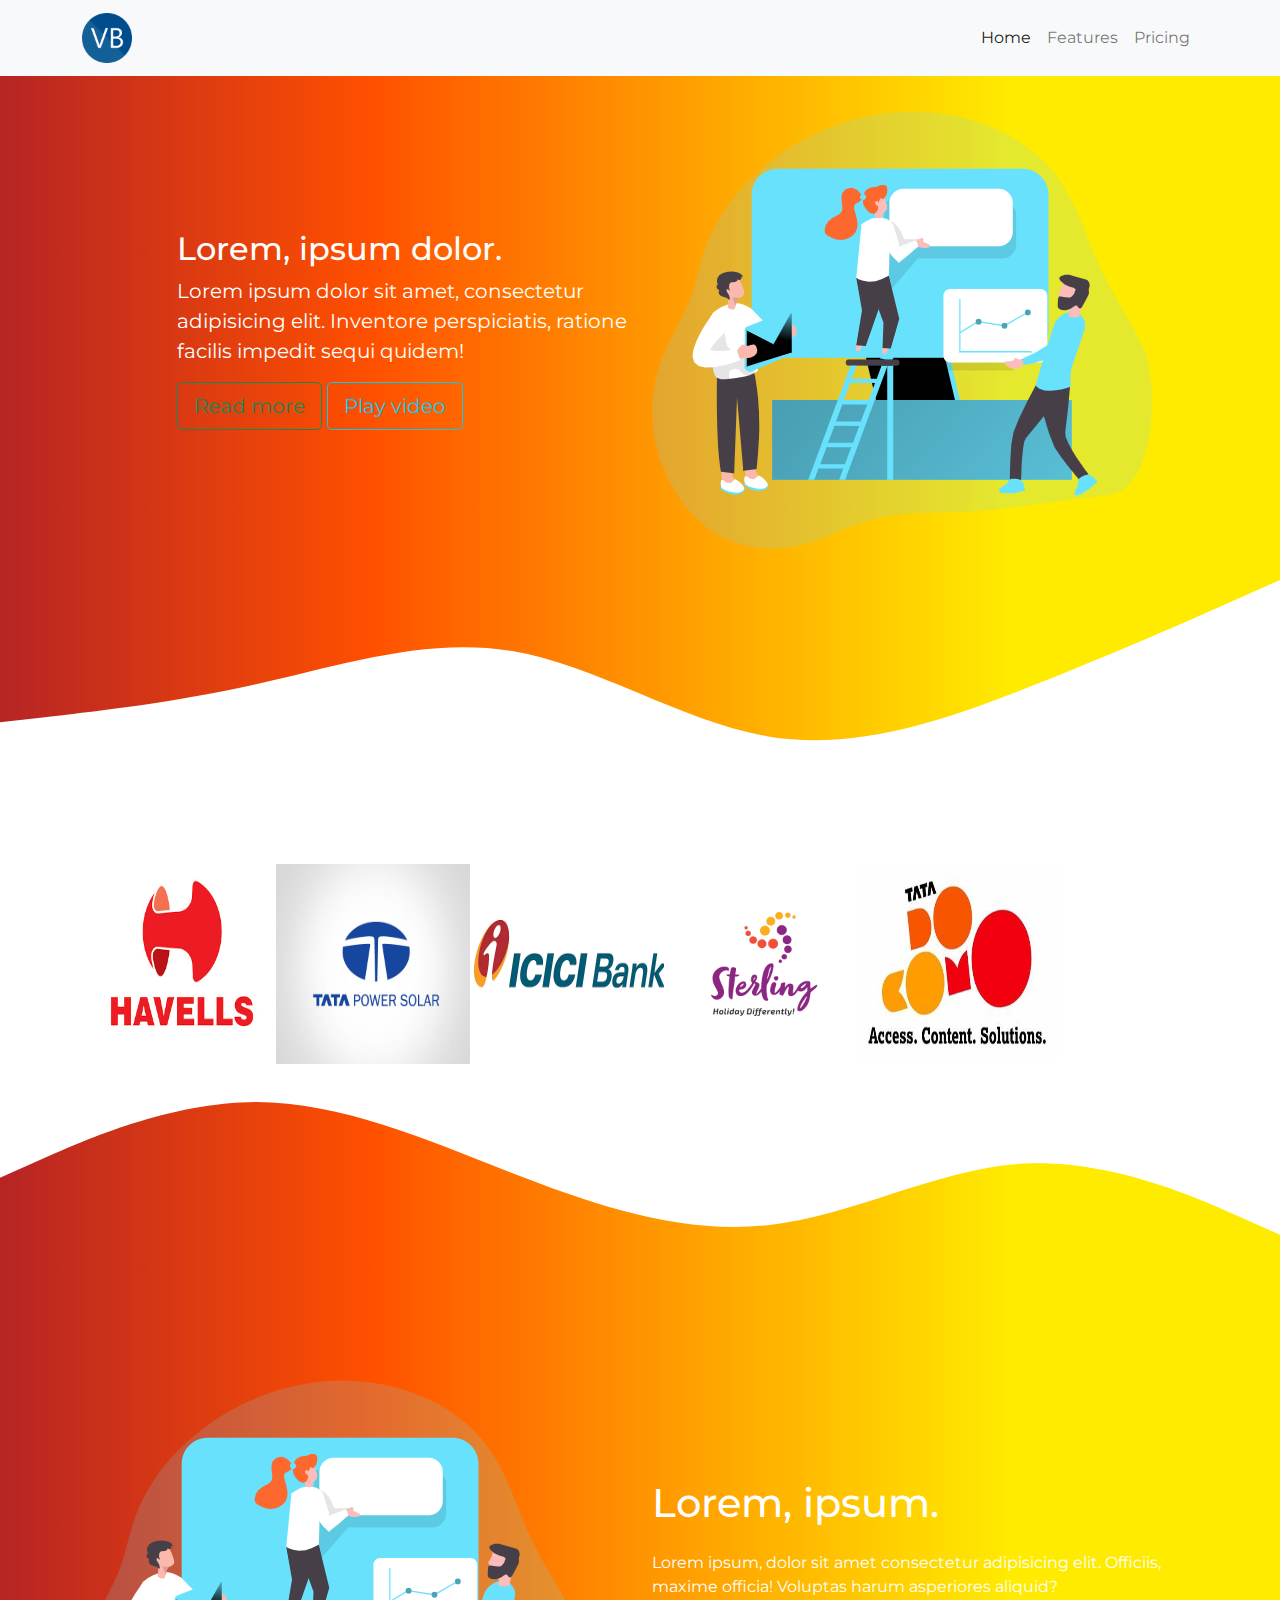
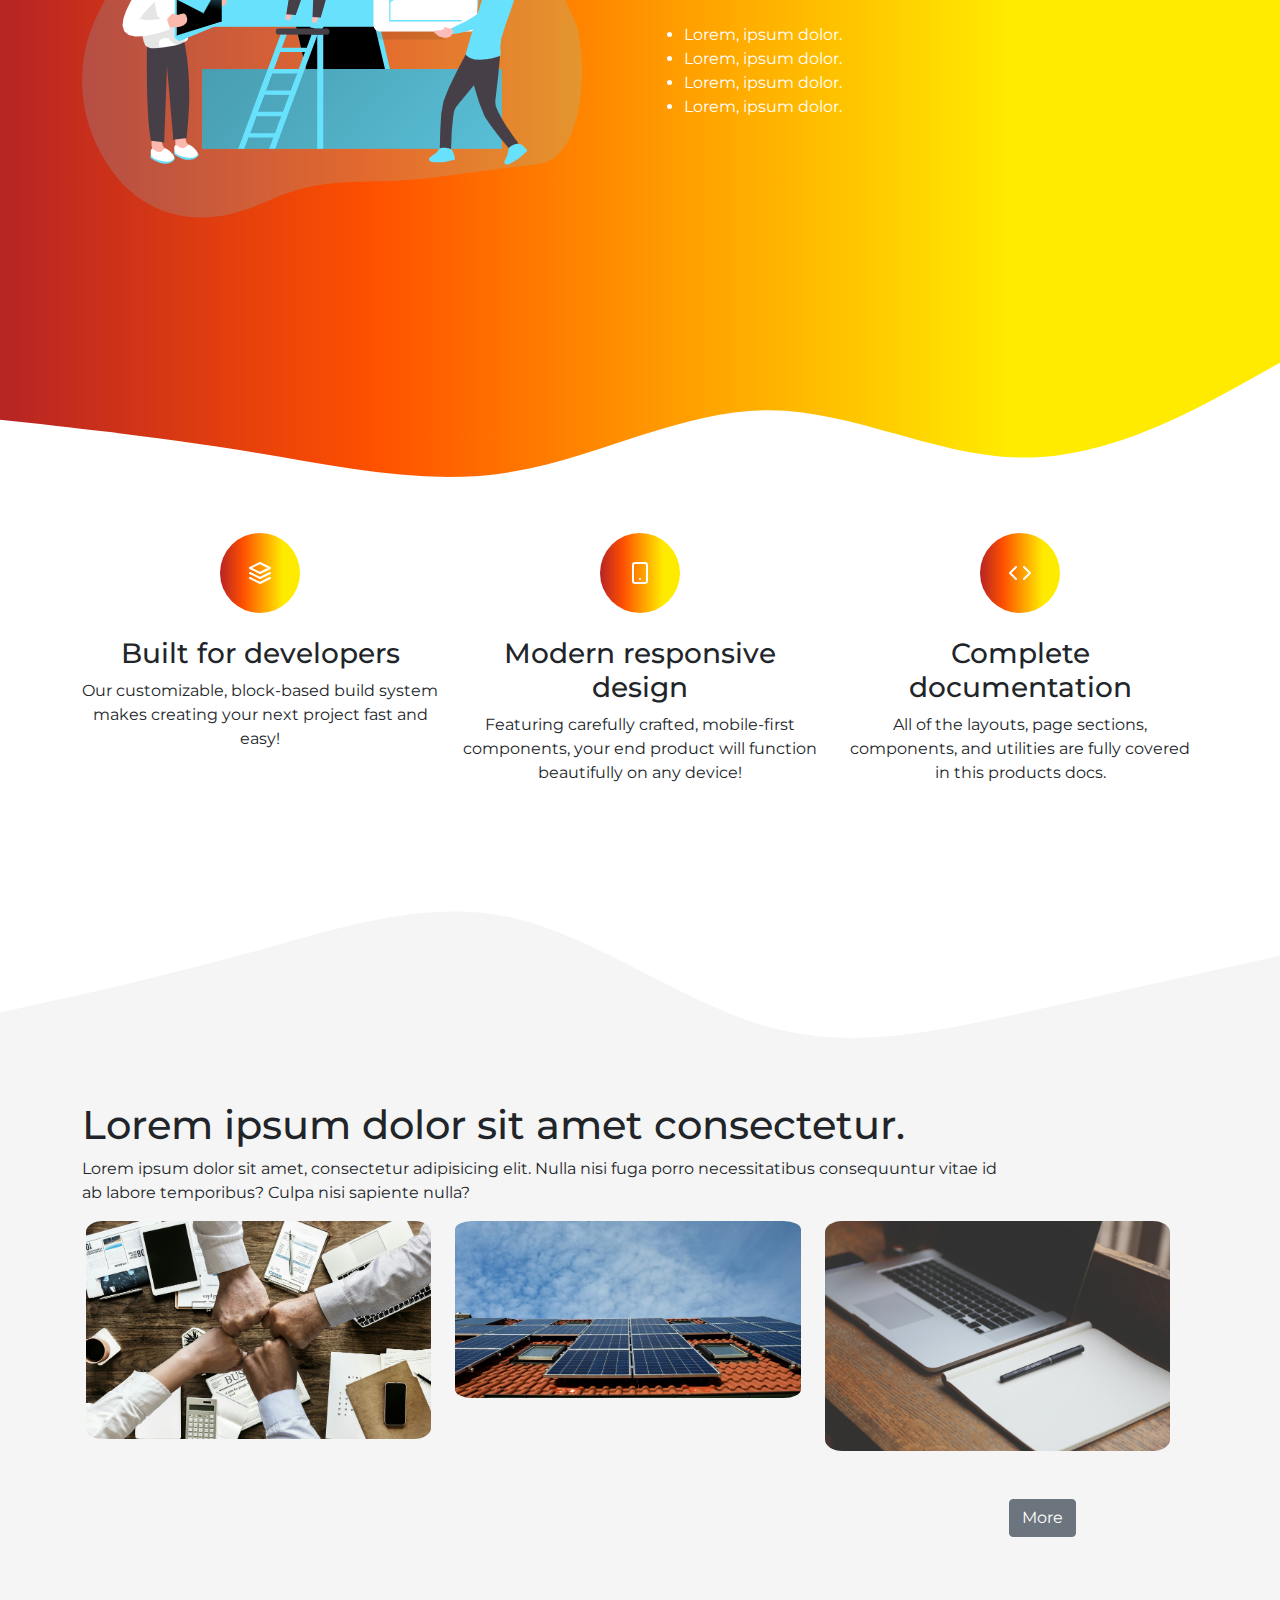
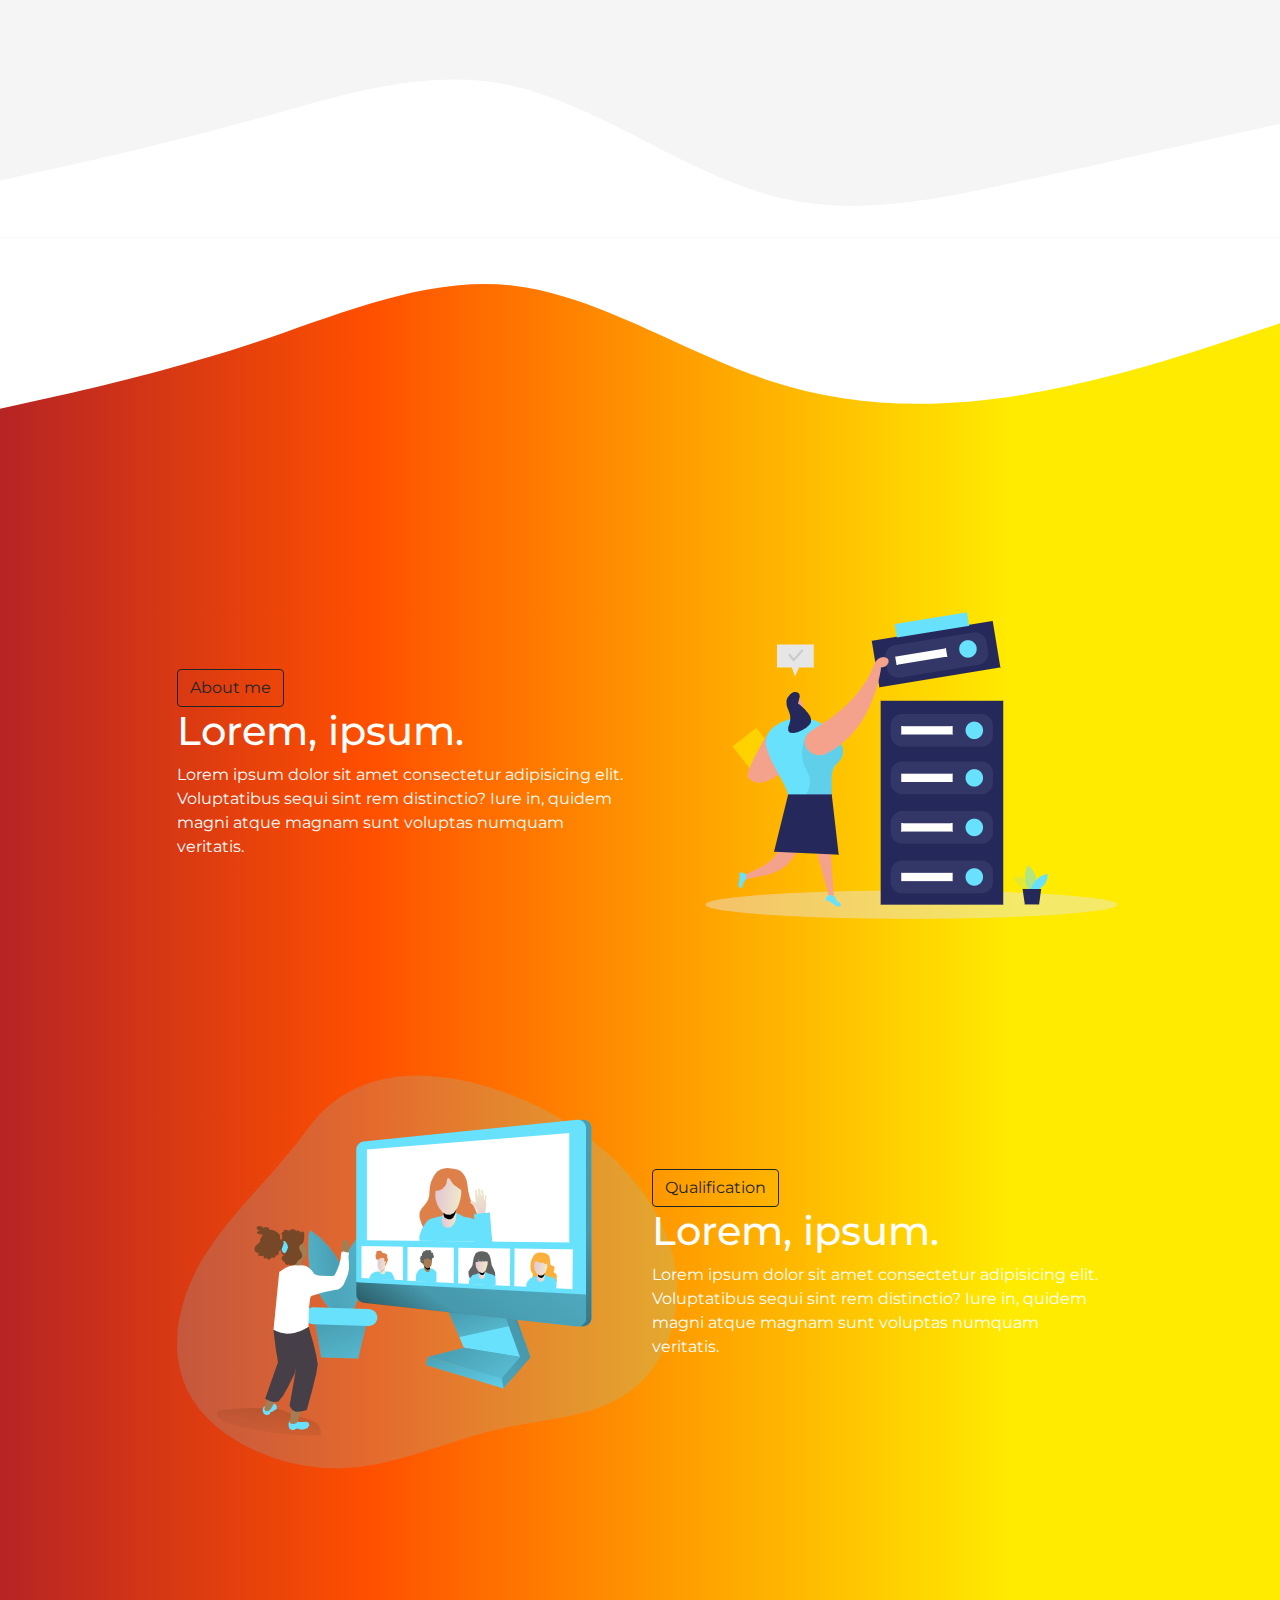
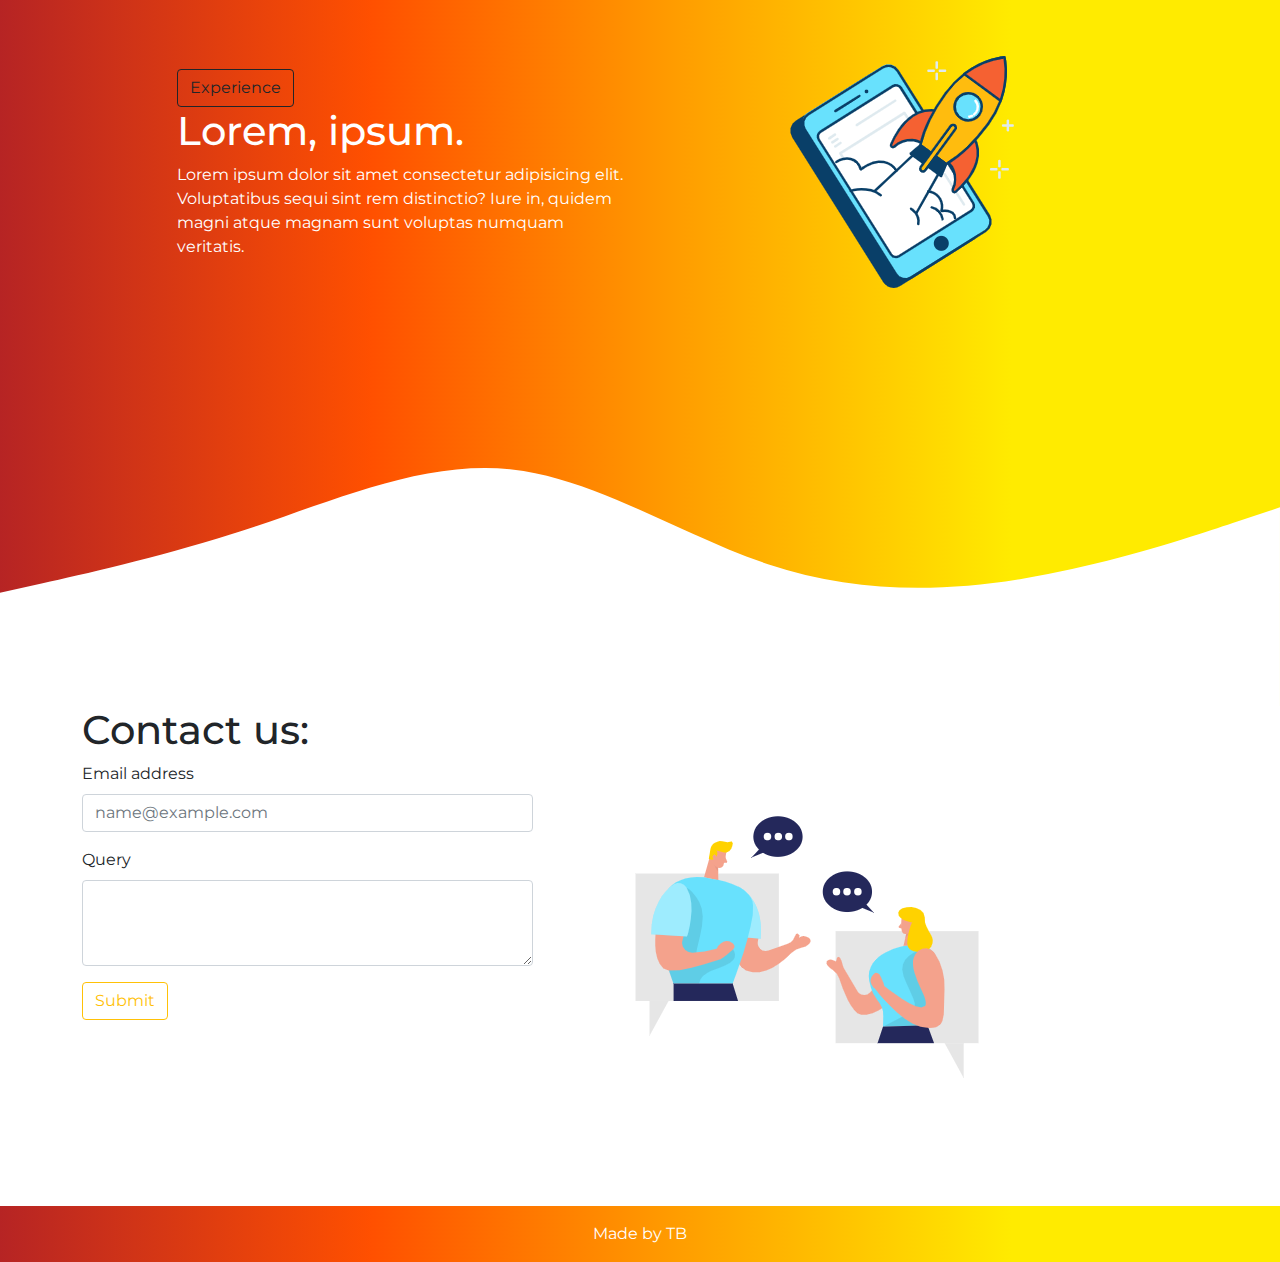
<file: .vscode/index/index.html>
<!DOCTYPE html>
<html lang="en">
<head>
    <meta charset="UTF-8">
    <meta name="viewport" content="width=device-width, initial-scale=1.0">
    <title>Portfolio</title>
    <link rel="stylesheet" href="css/bootstrap.min.css">
    <link rel="stylesheet" href="style.css">
    <link rel="preconnect" href="https://fonts.gstatic.com">
<link href="https://fonts.googleapis.com/css2?family=Montserrat:wght@300&display=swap" rel="stylesheet">
</head>
<body>
    <nav class="navbar navbar-expand-lg navbar-light bg-light fixed-top">
        <div class="container">
          <a class="navbar-brand" href="#"><img src="vblogo.png" alt="" width="50" height="50"></a>
          <button class="navbar-toggler" type="button" data-bs-toggle="collapse" data-bs-target="#navbarNav" aria-controls="navbarNav" aria-expanded="false" aria-label="Toggle navigation">
            <span class="navbar-toggler-icon"></span>
          </button>
          <div class="collapse navbar-collapse justify-content-end" id="navbarNav">
            <ul class="navbar-nav">
              <li class="nav-item">
                <a class="nav-link active" aria-current="page" href="#">Home</a>
              </li>
              <li class="nav-item">
                <a class="nav-link" href="#">Features</a>
              </li>
              <li class="nav-item">
                <a class="nav-link" href="#">Pricing</a>
              </li>
            </ul>
          </div>
        </div>
      </nav>
      <header class="page-header gradient">
          <div class="container pt-3">
              <div class="row align-items-center justify-content-center">
                  <div class="col-md-5">
                      <h2>Lorem, ipsum dolor.</h2>
                      <p>Lorem ipsum dolor sit amet, consectetur adipisicing elit. Inventore perspiciatis, ratione facilis impedit sequi quidem!</p>
                      <button type="button" class="btn btn-outline-success btn-lg">Read more</button>
                      <button type="button" class="btn btn-outline-info btn-lg">Play video</button>

                  </div>
                  <div class="col-md-5"><img src="Team building _Monochromatic.png" alt=""></div>
              </div>
          </div>
          <svg xmlns="http://www.w3.org/2000/svg" viewBox="0 0 1440 320"><path fill="#ffffff" fill-opacity="1" d="M0,160L48,154.7C96,149,192,139,288,117.3C384,96,480,64,576,80C672,96,768,160,864,176C960,192,1056,160,1152,122.7C1248,85,1344,43,1392,21.3L1440,0L1440,320L1392,320C1344,320,1248,320,1152,320C1056,320,960,320,864,320C768,320,672,320,576,320C480,320,384,320,288,320C192,320,96,320,48,320L0,320Z"></path></svg>
      </header>
      <section class="companies">
          <div class="container text-center">
              <div class="row g-5">
                  <div class="col-md-2"><img src="havells.jpg" alt="" width="200" height="200" class="image fluid"></div>
                  <div class="col-md-2"><img src="tata-power.jpg" alt="" width="200" height="200" class="image fluid"></div>
                  <div class="col-md-2"><img src="icici bank.webp" alt="" width="200" height="200" class="image fluid"></div>
                  <div class="col-md-2"><img src="Sterling_logo.png" alt="" width="200" height="200" class="image fluid"></div>
                  <div class="col-md-2"><img src="tata docomo.jpg" alt="" width="200" height="200" class="image fluid"></div>
              </div>
          </div>
      </section>
      <section class="feature gradient"><svg xmlns="http://www.w3.org/2000/svg" viewBox="0 0 1440 320"><path fill="#fff" fill-opacity="1" d="M0,128L48,106.7C96,85,192,43,288,42.7C384,43,480,85,576,122.7C672,160,768,192,864,181.3C960,171,1056,117,1152,112C1248,107,1344,149,1392,170.7L1440,192L1440,0L1392,0C1344,0,1248,0,1152,0C1056,0,960,0,864,0C768,0,672,0,576,0C480,0,384,0,288,0C192,0,96,0,48,0L0,0Z"></path></svg>
          <div class="container">
              <div class="row align-items-center">
                  <div class="col-md-6"><img src="Team building _Monochromatic.png" alt=""></div>
                  <div class="col-md-6"><h1 class="my-3">Lorem, ipsum.</h1>
                <p class="my-4">Lorem ipsum, dolor sit amet consectetur adipisicing elit. Officiis, maxime officia! Voluptas harum asperiores aliquid?</p>
                <ul>
                    <li>Lorem, ipsum dolor.</li>
                    <li>Lorem, ipsum dolor.</li>
                    <li>Lorem, ipsum dolor.</li>
                    <li>Lorem, ipsum dolor.</li>
                </ul>
                </div>
              </div></div>
          </div>
          <svg xmlns="http://www.w3.org/2000/svg" viewBox="0 0 1440 320"><path fill="#ffffff" fill-opacity="1" d="M0,192L48,197.3C96,203,192,213,288,229.3C384,245,480,267,576,250.7C672,235,768,181,864,181.3C960,181,1056,235,1152,234.7C1248,235,1344,181,1392,154.7L1440,128L1440,320L1392,320C1344,320,1248,320,1152,320C1056,320,960,320,864,320C768,320,672,320,576,320C480,320,384,320,288,320C192,320,96,320,48,320L0,320Z"></path></svg>
      </section>
      <section class="icons">
        <div class="container">
          <div class="row text-center">
            <div class="col-md-4">
              <div class="icon gradient mb-4">
                <svg
                  xmlns="http://www.w3.org/2000/svg"
                  width="24"
                  height="24"
                  viewBox="0 0 24 24"
                  fill="none"
                  stroke="currentColor"
                  stroke-width="2"
                  stroke-linecap="round"
                  stroke-linejoin="round"
                  class="feather feather-layers"
                >
                  <polygon points="12 2 2 7 12 12 22 7 12 2"></polygon>
                  <polyline points="2 17 12 22 22 17"></polyline>
                  <polyline points="2 12 12 17 22 12"></polyline>
                </svg>
              </div>
              <h3>Built for developers</h3>
              <p>
                Our customizable, block-based build system makes creating your
                next project fast and easy!
              </p>
            </div>
            <div class="col-md-4">
              <div class="icon gradient mb-4">
                <svg
                  xmlns="http://www.w3.org/2000/svg"
                  width="24"
                  height="24"
                  viewBox="0 0 24 24"
                  fill="none"
                  stroke="currentColor"
                  stroke-width="2"
                  stroke-linecap="round"
                  stroke-linejoin="round"
                  class="feather feather-smartphone"
                >
                  <rect x="5" y="2" width="14" height="20" rx="2" ry="2"></rect>
                  <line x1="12" y1="18" x2="12.01" y2="18"></line>
                </svg>
              </div>
              <h3>Modern responsive design</h3>
              <p class="mb-0">
                Featuring carefully crafted, mobile-first components, your end
                product will function beautifully on any device!
              </p>
            </div>
            <div class="col-md-4">
              <div class="icon gradient mb-4">
                <svg
                  xmlns="http://www.w3.org/2000/svg"
                  width="24"
                  height="24"
                  viewBox="0 0 24 24"
                  fill="none"
                  stroke="currentColor"
                  stroke-width="2"
                  stroke-linecap="round"
                  stroke-linejoin="round"
                  class="feather feather-code"
                >
                  <polyline points="16 18 22 12 16 6"></polyline>
                  <polyline points="8 6 2 12 8 18"></polyline>
                </svg>
              </div>
              <h3>Complete documentation</h3>
              <p class="mb-0">
                All of the layouts, page sections, components, and utilities are
                fully covered in this products docs.
              </p>
            </div>
          </div>
        </div>
      </section>
      <section class="gallery">
        <svg xmlns="http://www.w3.org/2000/svg" viewBox="0 0 1440 320"><path fill="#fff" fill-opacity="1" d="M0,256L48,245.3C96,235,192,213,288,186.7C384,160,480,128,576,149.3C672,171,768,245,864,272C960,299,1056,277,1152,256C1248,235,1344,213,1392,202.7L1440,192L1440,0L1392,0C1344,0,1248,0,1152,0C1056,0,960,0,864,0C768,0,672,0,576,0C480,0,384,0,288,0C192,0,96,0,48,0L0,0Z"></path></svg>
          <div class="container">
              <div class="row my-3 g-3">
                  <div class="col-md-10">
                      <h1>Lorem ipsum dolor sit amet consectetur.</h1>
                      <p>Lorem ipsum dolor sit amet, consectetur adipisicing elit. Nulla nisi fuga porro necessitatibus consequuntur vitae id ab labore temporibus? Culpa nisi sapiente nulla?</p>
                  </div>
                  <div class="row">
                      <div class="col-md-4"><img src="paper-3213924_1920.jpg" alt="" width="400" height="400" class="img-fluid"></div>
                      <div class="col-md-4"><img src="solar-system-2939560_1920.jpg" alt="" width="400" height="400" class="img-fluid"></div>
                      <div class="col-md-4"><img src="startup-593327_1920.jpg" alt="" width="400" height="400" class="img-fluid"></div>
                  </div>
                  <div class="row mt-5 justify-content-end">
                      <div class="col-md-2">
                        <button type="button" class="btn btn-secondary">More</button>
                      </div>
                  </div>
              </div>
          </div>
          <svg xmlns="http://www.w3.org/2000/svg" viewBox="0 0 1440 320"><path fill="#fff" fill-opacity="1" d="M0,256L48,245.3C96,235,192,213,288,186.7C384,160,480,128,576,149.3C672,171,768,245,864,272C960,299,1056,277,1152,256C1248,235,1344,213,1392,202.7L1440,192L1440,320L1392,320C1344,320,1248,320,1152,320C1056,320,960,320,864,320C768,320,672,320,576,320C480,320,384,320,288,320C192,320,96,320,48,320L0,320Z"></path></svg>
      </section>
      <section class="services gradient">
        <svg xmlns="http://www.w3.org/2000/svg" viewBox="0 0 1440 320"><path fill="#fff" fill-opacity="1" d="M0,192L48,181.3C96,171,192,149,288,117.3C384,85,480,43,576,53.3C672,64,768,128,864,160C960,192,1056,192,1152,176C1248,160,1344,128,1392,112L1440,96L1440,0L1392,0C1344,0,1248,0,1152,0C1056,0,960,0,864,0C768,0,672,0,576,0C480,0,384,0,288,0C192,0,96,0,48,0L0,0Z"></path></svg>
          <div class="container">
              <div class="row align-items-center justify-content-center">
                  <div class="col-md-5">
                    <button type="button" class="btn btn-outline-dark">About me</button>
                      <h1>Lorem, ipsum.</h1>
                      <p>Lorem ipsum dolor sit amet consectetur adipisicing elit. Voluptatibus sequi sint rem distinctio? Iure in, quidem magni atque magnam sunt voluptas numquam veritatis.</p>
                  </div>
                  <div class="col-md-5"><img src="Data Arranging_Two Color.png" alt=""></div>
                  <div class="col-md-5"><img src="Online presentation_Monochromatic.png" alt=""></div>
                  <div class="col-md-5"><button type="button" class="btn btn-outline-dark">Qualification</button><h1>Lorem, ipsum.</h1>
                    <p>Lorem ipsum dolor sit amet consectetur adipisicing elit. Voluptatibus sequi sint rem distinctio? Iure in, quidem magni atque magnam sunt voluptas numquam veritatis.</p></div>
                  <div class="col-md-5"><button type="button" class="btn btn-outline-dark">Experience</button><h1>Lorem, ipsum.</h1>
                    <p>Lorem ipsum dolor sit amet consectetur adipisicing elit. Voluptatibus sequi sint rem distinctio? Iure in, quidem magni atque magnam sunt voluptas numquam veritatis.</p></div>
                  <div class="col-md-5"><img src="Startup_Outline.png" alt=""></div>
              </div>
          </div>
          <svg xmlns="http://www.w3.org/2000/svg" viewBox="0 0 1440 320"><path fill="#fff" fill-opacity="1" d="M0,192L48,181.3C96,171,192,149,288,117.3C384,85,480,43,576,53.3C672,64,768,128,864,160C960,192,1056,192,1152,176C1248,160,1344,128,1392,112L1440,96L1440,320L1392,320C1344,320,1248,320,1152,320C1056,320,960,320,864,320C768,320,672,320,576,320C480,320,384,320,288,320C192,320,96,320,48,320L0,320Z"></path></svg>
      </section>
      <section class="contact">
          <div class="container">
              <div class="row"><div class="col-md-5">
                  <h1>Contact us:</h1>
                  <div class="mb-3">
                    <label for="exampleFormControlInput1" class="form-label">Email address</label>
                    <input type="email" class="form-control" id="exampleFormControlInput1" placeholder="name@example.com">
                  </div>
                  <div class="mb-3">
                    <label for="exampleFormControlTextarea1" class="form-label">Query</label>
                    <textarea class="form-control" id="exampleFormControlTextarea1" rows="3"></textarea>
                  </div>
                  <button type="button" class="btn btn-outline-warning">Submit</button>
              </div>
            <div class="col-md-5"><img src="Conversation _Two Color.png" alt=""></div>
            </div>
          </div>
      </section>
      <footer class="gradient">
          <div class="container-fluid text-center">
                Made by TB
          </div>
      </footer>
      <script src="js/bootstrap.min.js"></script>
</body>
</html>
</file>
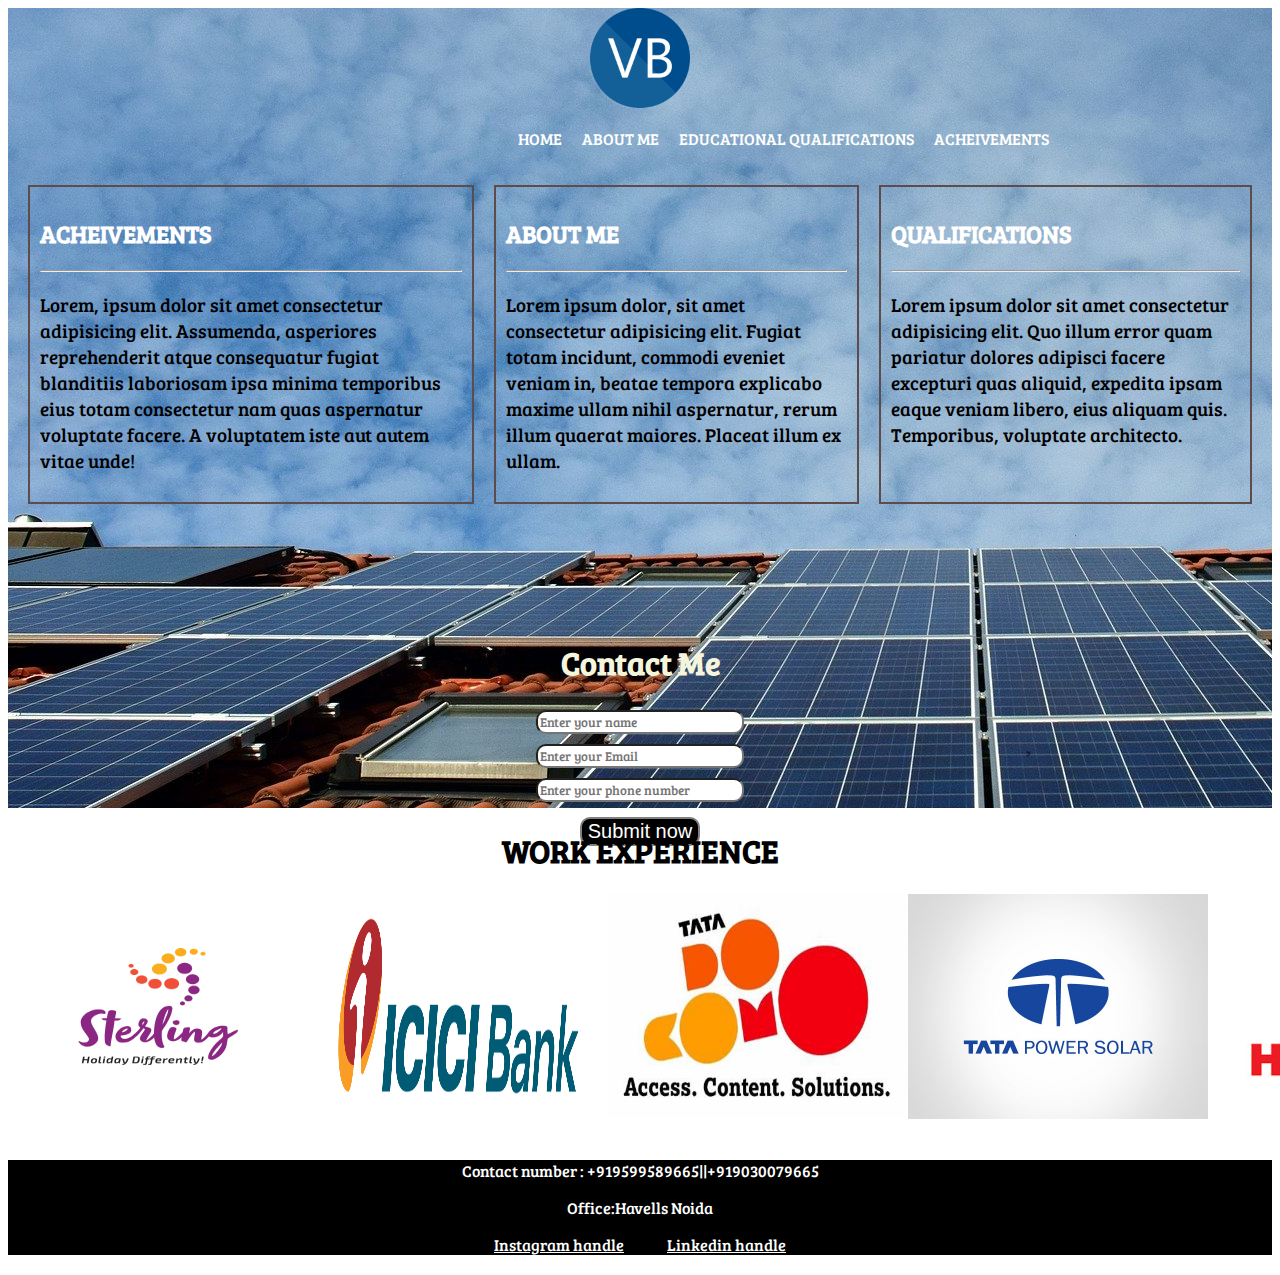
<file: CV VB.html>
<!DOCTYPE html>
<html lang="en">
<head>
    <meta charset="UTF-8">
    <meta name="viewport" content="width=device-width, initial-scale=1.0">
    <title>Varinder Bhatia</title>
    <link rel="preconnect" href="https://fonts.gstatic.com">
    <link href="https://fonts.googleapis.com/css2?family=Bree+Serif&display=swap" rel="stylesheet">
    <style>
    .frontal{
        font-family: 'Bree Serif', serif;
        display: flex;
        text-align: center;
        justify-items: center;
        position: relative;
        width: 600px;
        top: 0px;
        left: 460px;
    }
    ul{
        display: flex;
        list-style: none;
    }
    .navbar li a{
        padding: 10px;
        color: white;
        text-decoration: none;
    }
    .navbar li a:hover{
        color: grey;
    }
    .logo img{
        height: 100px;
    }
    .logo{
        display: relative;
        text-align: center;
        justify-content: center;
    }
    .main{
        background-image: url(solar-system-2939560_1920.jpg);
        height: 800px;
        opacity: 1;
        display: block;
    }
    .content{
        display: flex;
        font-family: 'Bree Serif', serif;
        padding: 10px;
        color: black;
    }
    .content h2{
        color: white;
    }
    .content1{
        border: 2px solid rgb(94, 75, 75);
        margin: 10px;
        padding: 10px;
        
        transition: all 1s ease-in-out 0.3s;
        position: relative;
        

    }
    .content2{
        border: 2px solid rgb(94, 75, 75);
        margin: 10px;
        padding: 10px;
      
        transition: all 1s ease-in-out 0.3s;

        

    }
    .content3{
        border: 2px solid rgb(94, 75, 75);
        margin: 10px;
        padding: 10px;
       
        transition: all 1s ease-in-out 0.3s;
    }
    .content p{
        font-size: larger;
    }
    .content1:hover{
        font-size: 30px;
    }
    .content2:hover{
        font-size: 30px;
    }
    .content3:hover{
        font-size: 30px;
    }
    .exp{
        font-family: 'Bree Serif', serif;
        color:black;
        text-align: center;
        display: inline;
    }
    .comp{
        height: 250px;
        display: flex;
    }
    .sterling{
        
        width: 300px;
    }
    .sterling img{
        height: 225px;
        width: 300px;
    }
    .icici{
     
        width: 300px;
    }
    .icici img{
        height: 225px;
        width: 300px;
    }
    .docomo{
        
        width: 300px;
    }
    .docomo img{
        height: 225px;
        width: 300px;
    }
    .tatpower{
        
        width: 300px;
    }
    .tatpower img{
        height: 225px;
        width: 300px;
    }
    .havells{
        width: 300px;
    }
    .havells img{
        height: 225px;
        width: 300px;
    }
    .forms{
        font-family: 'Bree Serif', serif;
        text-align: center;
        justify-content: center;
    color: beige;
    padding: 75px;
    margin: 20px;
    border-radius: 25px;
}
.forms input{
    display: inline-block;
    border-radius: 10px;
    width: 200px;
    margin: 5px;
    font-family: 'Bree Serif', serif;
}
.btn{
    margin: 10px;
    color: white;
    background-color: black;
    border-radius: 10px;
    font-size: 20px;
    border: 2px solid grey;
    cursor: pointer;
}
.btn:hover{
    color: grey;
}
.bottom{
    color: white;
    background-color: black;
    text-align: center;
    font-family: 'Bree Serif', serif;
}
.bottom a{
    color: white;
    padding: 20px;
}
.bottom a:hover{
    cursor: pointer;
    color: gray;
}
    </style>
</head>
<body>
    <div class="main">
        <div class="logo">
            <img src="vblogo.png" alt="Varinder Bhatia">
        </div>
        <div class="frontal">
            <ul class="navbar">
                <li><a href="#">HOME</a></li>
                <li><a href="#">ABOUT ME</a></li>
                <li><a href="#">EDUCATIONAL QUALIFICATIONS</a></li>
                <li><a href="#">ACHEIVEMENTS</a></li>
            </ul>
        </div>
        <div class="content">
            <div class="content1">
                <h2>ACHEIVEMENTS</h2>
                <hr>
                <p>Lorem, ipsum dolor sit amet consectetur adipisicing elit. Assumenda, asperiores reprehenderit atque consequatur fugiat blanditiis laboriosam ipsa minima temporibus eius totam consectetur nam quas aspernatur voluptate facere. A voluptatem iste aut autem vitae unde!</p>
    
            </div>
            <div class="content2">
                <h2>ABOUT ME</h2>
                <hr>
                <p>Lorem ipsum dolor, sit amet consectetur adipisicing elit. Fugiat totam incidunt, commodi eveniet veniam in, beatae tempora explicabo maxime ullam nihil aspernatur, rerum illum quaerat maiores. Placeat illum ex ullam.</p>
    
            </div>
            <div class="content3">
                <h2>QUALIFICATIONS</h2>
                <hr>
                <p>Lorem ipsum dolor sit amet consectetur adipisicing elit. Quo illum error quam pariatur dolores adipisci facere excepturi quas aliquid, expedita ipsam eaque veniam libero, eius aliquam quis. Temporibus, voluptate architecto.</p>
    
            </div>
        </div>
        <div class="forms">
            <h1>Contact Me</h1>
            <form action="noaction.php">
                <input type="text" name="" placeholder="Enter your name">
                <br>
                <input type="text" name="" placeholder="Enter your Email">
                <br>
                <input type="number" name="" placeholder="Enter your phone number">
                <br>
                <button class="btn">Submit now</button>
            </form>
        </div>
    </div>
            <div class="exp">
              <h1>WORK EXPERIENCE</h1>
              <div class="comp">
                  <div class="sterling">
                   <img src="Sterling_logo.png" alt="">
                  </div>
                  <div class="icici">
                   <img src="icici-bank.png" alt="">
                  </div>
                  <div class="docomo">
                   <img src="tata docomo.jpg" alt="">
                  </div>
                  <div class="tatpower">
                   <img src="tata-power.jpg" alt="">
                  </div>
                  <div class="havells">
                  <img src="havells.jpg" alt="">
                  </div>
              </div>
            </div>
            <div class="bottom">
                <div class="mycontactinfo">
                    <p>Contact number : +919599589665||+919030079665</p>
                    <p>Office:Havells Noida</p>
                    <a href="https://www.instagram.com/varinderb007/" target="_blank"> Instagram handle</a>
                    <a href="https://in.linkedin.com/in/varinderbhatia" target="_blank"> Linkedin handle</a>
                </div>
            </div>
    
</body>
</html>
</file>
<file: .vscode/index/style.css>
html,
body{
    height: 100%;
    font-size: 1rem;
    font-family: 'Montserrat', sans-serif;
}

.gradient{
    background: rgb(182,36,36);
background: linear-gradient(90deg, rgba(182,36,36,1) 0%, rgba(255,80,0,1) 29%, rgba(255,157,0,1) 53%, rgba(255,235,0,1) 79%, rgba(255,235,0,1) 100%);
}
.page-header{
    margin-top: 4rem;
    font-size: 1.25rem;
    color: white;
}
.feature{
    color: white;
}
.icon {
    color: #fff;
    height: 5rem;
    width: 5rem;
    font-size: 1.75rem;
    border-radius: 100%;
    display: inline-flex;
    align-items: center;
    justify-content: center;
  }
  .gallery{
      background-color: whitesmoke;
  }
  .gallery img{
      border-radius: 5%;
  }
  .services{
      color: white;
  }
  footer{
      font-size: 1rem;
      color: white;
      margin: 0%;
      padding: 1rem;
  }
</file>
